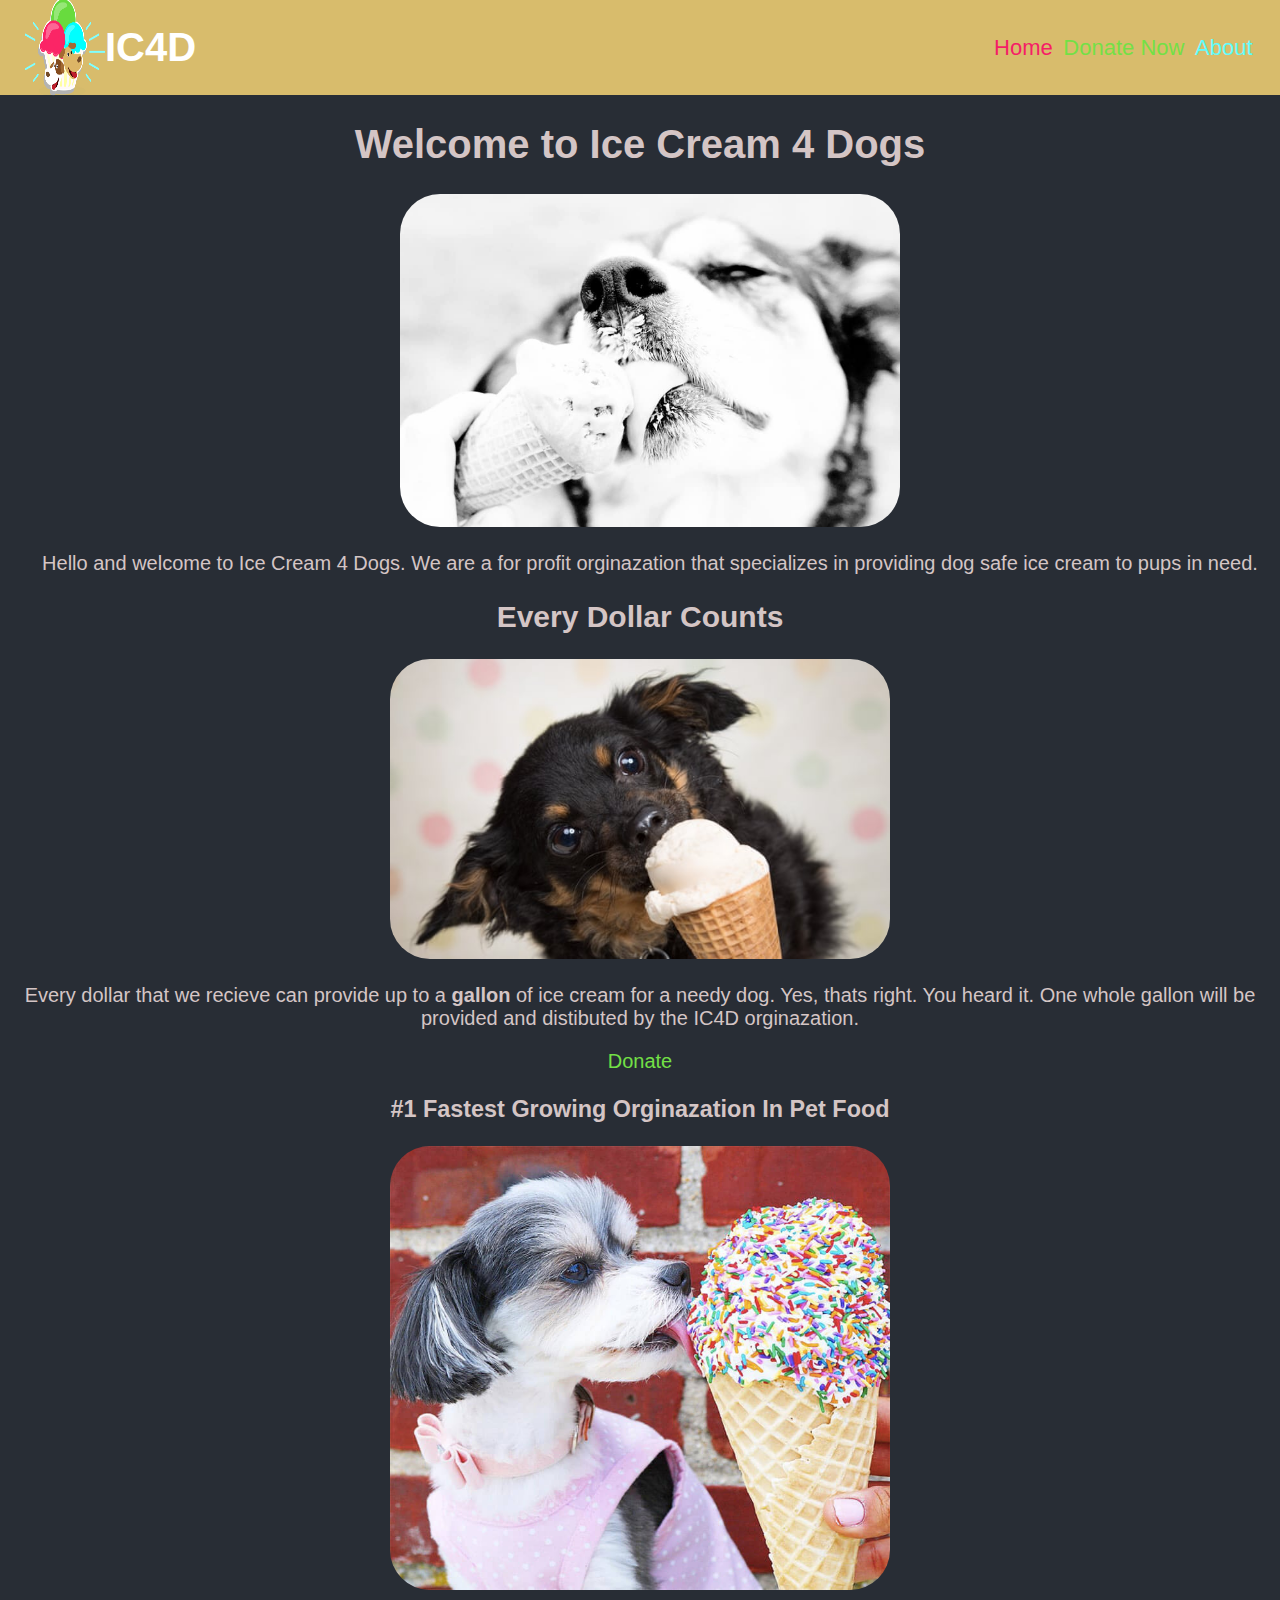
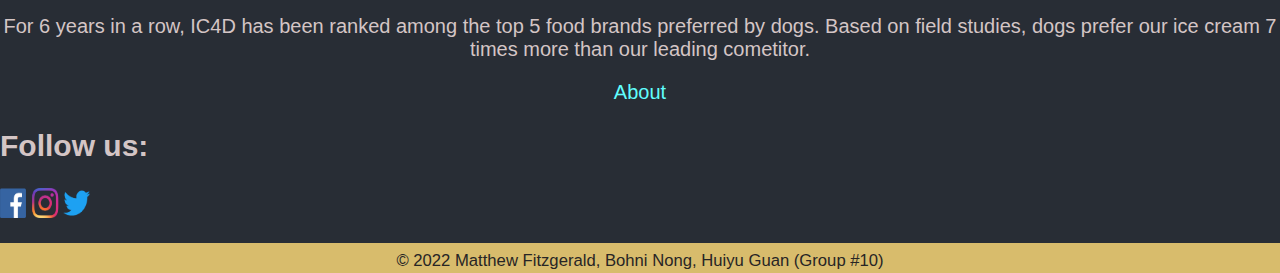
<file: index.html>
<!DOCTYPE html>
<html>
    <head>
        <title>Ice Cream 4 Dogs</title>
        <link rel="apple-touch-icon" sizes="180x180" href="apple-touch-icon.png">
        <link rel="icon" type="image/png" sizes="32x32" href="favicon-32x32.png">
        <link rel="icon" type="image/png" sizes="16x16" href="favicon-16x16.png">
        <link rel="stylesheet" href="styles/stylesheet.css">
    </head>
<body >
    <nav id="navbar">
        <a href ="index.html">
            <img src="img/logo4.png" alt="" width="80px"
            href="index.html">
            <h1 class="logo-name">IC4D</h1>
            <div id="navbar-links">
                <a class = "home" href="index.html">Home</a>
                <a class = "donate" href="src/donation.html">Donate Now</a>
                <a class = "about" href="src/about.html">About</a>
            </div>
        </a>
    </nav>
    <div class="center">
        <h1 class="center">Welcome to Ice Cream 4 Dogs</h1>
        <div class="head-1">
        <img src="img/dog-eating-icecream-1.jpg" class="rect-img">
        <p> Hello and welcome to Ice Cream 4 Dogs. We are a for profit orginazation that specializes in providing dog safe ice cream to pups in need.</p>
        </div>
    </div>

    <div class="center">
        <h2 class="center">Every Dollar Counts</h2>
        <img src="img/dog-looking-icecream.jpg" class="rect-img">
        <p>Every dollar that we recieve can provide up to a <strong>gallon</strong> of ice cream for a needy dog. Yes, thats right. You heard it. One whole gallon will be provided and distibuted by the IC4D orginazation.</p>
        <p><a class = "index-donate"href="src/donation.html">Donate</a></p>
    </div>

    <div class="center">
        <h3>#1 Fastest Growing Orginazation In Pet Food</h3>
        <img src="img/dog-eating-icecream.jpg" class="rect-img">
        <p>For 6 years in a row, IC4D has been ranked among the top 5 food brands preferred by dogs. Based on field studies, dogs prefer our ice cream 7 times more than our leading cometitor.</p>
        <p><a class="index-about"href="src/about.html">About</a></p>
    </div>
    <footer>
        <h2>Follow us:</h2>
        <div class =  "follow-up">
            <a href=""><img src="img/facebooktwitter-logo.png" alt="follow-up-logo" width="90" height="30" /></a>
        <p class ="footer-p"><small>© 2022 Matthew Fitzgerald, Bohni Nong, Huiyu Guan (Group #10)</small></p>
        </div>
    </footer>
</body>
    </html>
</file>
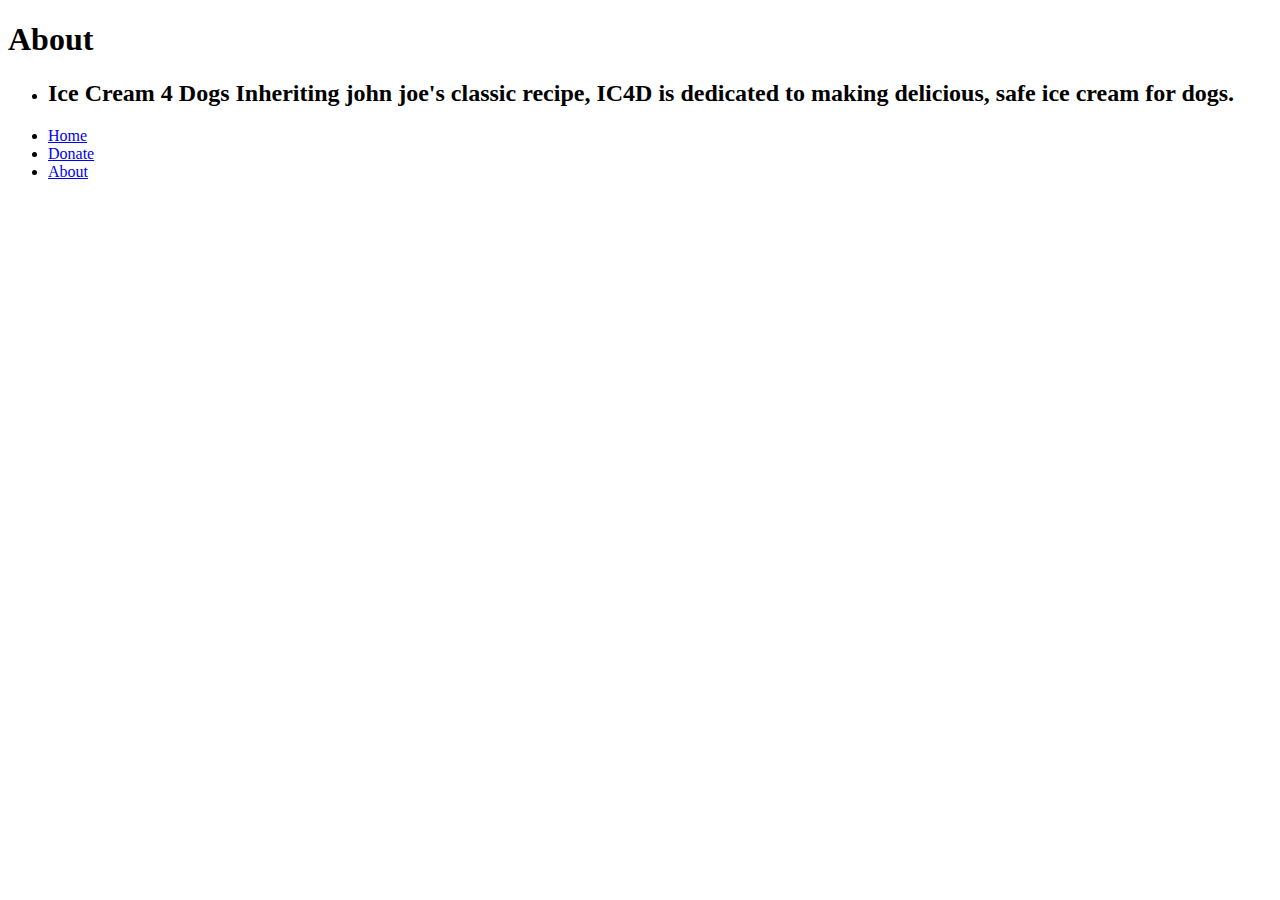
<file: about.html>
<!DOCTYPE html>
<html lang="en">
<head>
	<title>Ice Cream 4 Dogs</title>
	<meta charset="utf-8">
	<link rel="stylesheet" type="text/css" href="">
	<script type="text/javascript"></script>
</head>

<body>

	<section id="about"></section>
		<h1>About</h1>
		<ul>
			<li><h2>Ice Cream 4 Dogs Inheriting john joe's classic recipe, IC4D is dedicated to making delicious, safe ice cream for dogs.</h2></li>
		</ul>

				<nav class = "horizontalNavigation">
			<ul>
				<li><a href="home.html">Home</a></li>
				<li><a href="donate.html">Donate</a></li>
				<li><a href="about.html">About</a></li>
			</ul>
		</nav>
</body>
</file>
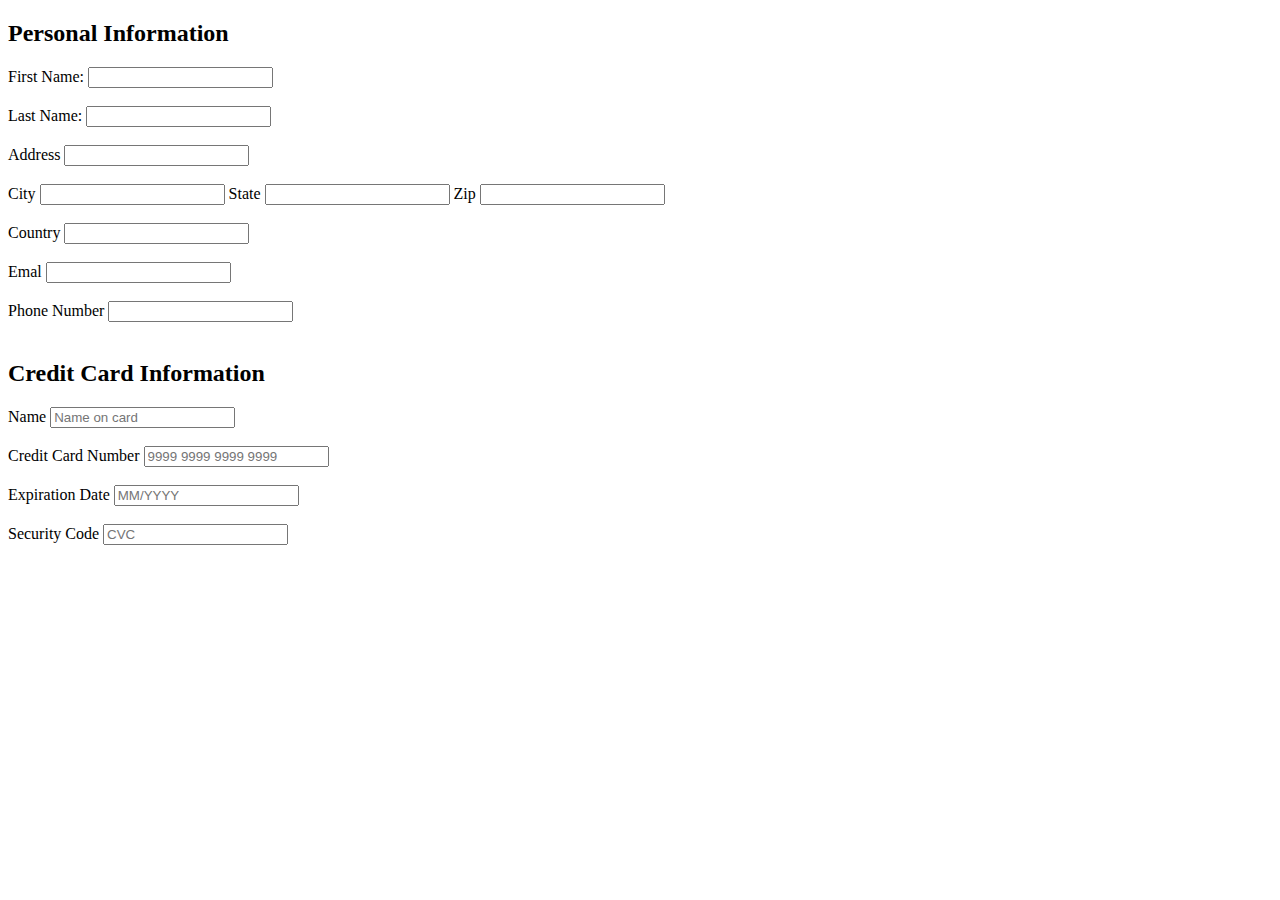
<file: donation.html>
<!DOCTYPE html>
<html lang=em>
    <head>
        <meta charset="utf-8">
        <title>Donation for Ice Cream For Dogs</title>
    </head>
    <body>
        <form>
            <h2>Personal Information</h2>
            <label for="fname">First Name: </label>
            <input type="text" class = "fname"><br><br>

            <label for="lname">Last Name: </label>
            <input type="text" class="lname"><br><br>

            <label for="address">Address </label>
            <input type="text" class="address"><br><br>

            <label for="city">City </label>
            <input type="text" class="city">

            <label for="state">State </label>
            <input type="text" class="state">

            <label for="zip">Zip </label>
            <input type="text" class="zip"><br><br>
            
            <label for="country">Country </label>
            <input type="text" class="country"><br><br>

            <label for="email">Emal </label>
            <input type="text" class="email"><br><br>

            <label for="phone">Phone Number </label>
            <input type="text" class="phone"><br><br>

            <h2>Credit Card Information</h2>
            <label for="credit--name">Name </label>
            <input type="text" class="credit--name" placeholder="Name on card"><br><br>

            <label for="credit--num">Credit Card Number </label>
            <input type="text" class="credit--num" placeholder="9999 9999 9999 9999"><br><br>

            <label for="credit--exDate">Expiration Date </label>
            <input type="text" class="credit--exDate" placeholder="MM/YYYY"><br><br>

            <label for="credit--code">Security Code </label>
            <input type="text" class="credit--code" placeholder="CVC"><br><br>
            

        </form>
    </body>
</html>
</file>
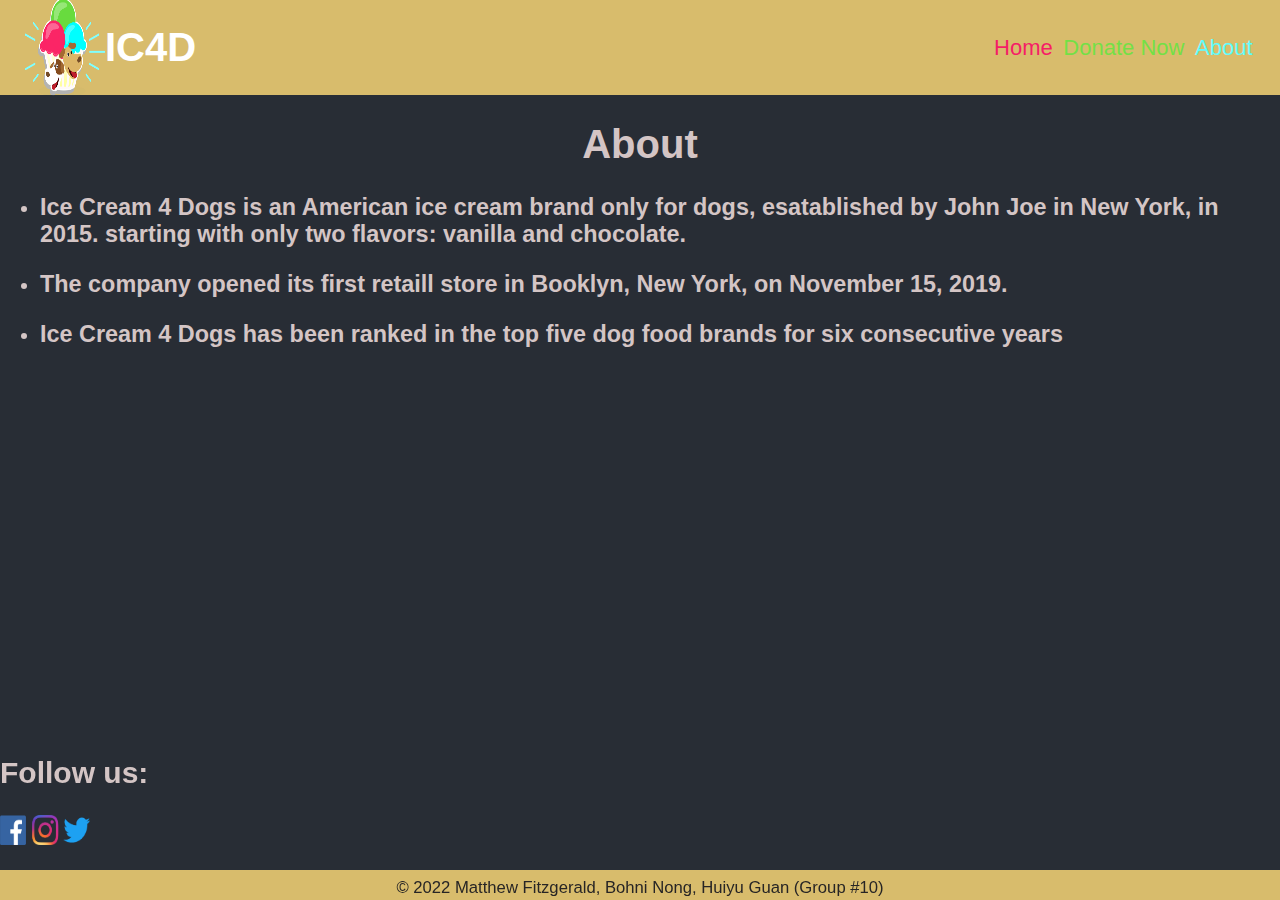
<file: src/about.html>
<!DOCTYPE html>
<html lang="en">
<head>
	<title>Ice Cream 4 Dogs</title>
	<meta charset="utf-8">
	<link rel="stylesheet" type="text/css" href="../styles/stylesheet.css">
	<script type="text/javascript"></script>
	<link rel="apple-touch-icon" sizes="180x180" href="apple-touch-icon.png">
	<link rel="icon" type="image/png" sizes="32x32" href="../favicon-32x32.png">
	<link rel="icon" type="image/png" sizes="16x16" href="../favicon-16x16.png">

</head>
<body>
	<nav id="navbar">
		<a href ="../index.html">
			<img src="../img/logo4.png" alt="" width="80px"
			href="../index.html">
			<h1 class="logo-name">IC4D</h1>
			<div id="navbar-links">
				<a class = "home" href="../index.html">Home</a>
				<a class = "donate" href="../src/donation.html">Donate Now</a>
				<a class = "about" href="../src/about.html">About</a>
			</div>
		</a>
	</nav>
	<section id="about" >
		<h1 style="text-align: center;">About</h1>
		<ul>
			<li><h3>Ice Cream 4 Dogs is an American ice cream brand only for dogs, esatablished by John Joe in New York, in 2015. starting with only two flavors: vanilla and chocolate.</h3></li>
			<li><h3>The company opened its first retaill store in Booklyn, New York, on November 15, 2019. </h3></li>
			<li><h3>Ice Cream 4 Dogs has been ranked in the top five dog food brands for six consecutive years</h3></li>
		</ul>
	</section>
    <footer class = "about-footer">
        <h2>Follow us:</h2>
        <div class =  "follow-up">
            <a href=""><img src="../img/facebooktwitter-logo.png" alt="follow-up-logo" width="90" height="30" /></a></div>
        <p class="footer-p"><small>© 2022 Matthew Fitzgerald, Bohni Nong, Huiyu Guan (Group #10)</small></p>
    </footer>

</body>
</html>
</file>
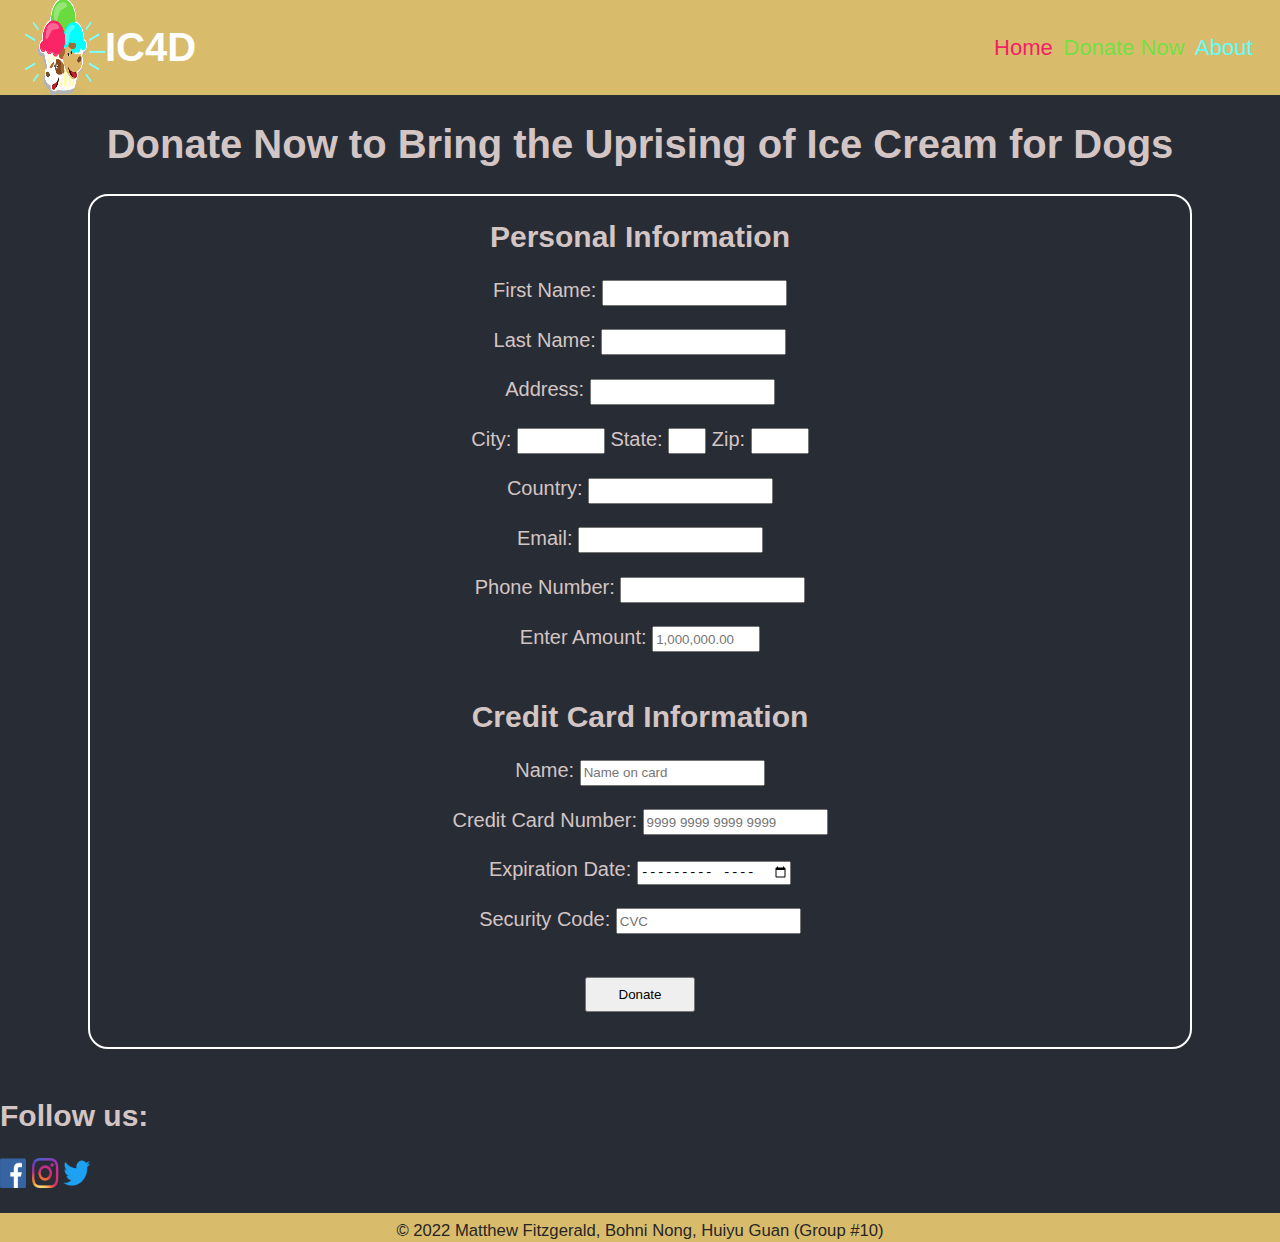
<file: src/donation.html>
<!DOCTYPE html>
<html lang=em>
    <head>
        <meta charset="utf-8">
        <title>Donation for Ice Cream For Dogs</title>
        <link rel="stylesheet" href="../styles/stylesheet.css">
        <link rel="apple-touch-icon" sizes="180x180" href="apple-touch-icon.png">
        <link rel="icon" type="image/png" sizes="32x32" href="../favicon-32x32.png">
        <link rel="icon" type="image/png" sizes="16x16" href="../favicon-16x16.png">

    </head>
    <nav id="navbar">
        <a href ="../index.html">
            <img src="../img/logo4.png" alt="" width="80px"
            href="../index.html">
            <h1 class="logo-name">IC4D</h1>
            <div id="navbar-links">
                <a class = "home" href="../index.html">Home</a>
                <a class = "donate" href="../src/donation.html">Donate Now</a>
                <a class = "about" href="../src/about.html">About</a>
            </div>
        </a>
    </nav>
    <body>
        <h1 class="form-title">Donate Now to Bring the Uprising of Ice Cream for Dogs</h1>
        <form>
            <h2>Personal Information</h2>
            <label for="fname">First Name: </label>
            <input type="text" class ="fname"><br><br>

            <label for="lname">Last Name: </label>
            <input type="text" class="lname"><br><br>

            <label for="address">Address: </label>
            <input type="text" class="address"><br><br>

            <label for="city">City: </label>
            <input type="text" class="city">

            <label for="state">State: </label>
            <input type="text" pattern="[A-Z]{2}"class="state">

            <label for="zip">Zip: </label>
            <input type="integer" pattern="[0-9]{5}" class="zip"><br><br>
            
            <label for="country">Country: </label>
            <input type="text" class="country"><br><br>

            <label for="email">Email: </label>
            <input type="text" class="email" pattern="[a-z0-9._%+-]+@[a-z0-9.-]+\.[a-z]{2,}$"><br><br>

            <label for="phone">Phone Number: </label>
            <input type="text" class="phone" pattern="[0-9]{10}" ><br><br>

            <label for="currency">Enter Amount: </label>
            <input type="text" class="currency" pattern="^\$\d{1,3}(,\d{3})*(\.\d+)?$" placeholder="1,000,000.00"><br><br>

            <h2>Credit Card Information</h2>
            <label for="credit--name">Name: </label>
            <input type="text" class="credit--name" placeholder="Name on card"><br><br>

            <label for="credit--num">Credit Card Number: </label>
            <input type="text" class="credit--num" placeholder="9999 9999 9999 9999" pattern="[0-9]{16}"><br><br>

            <label for="credit--exDate">Expiration Date: </label>
            <input type="month" class="credit--exDate"><br><br>

            <label for="credit--code">Security Code: </label>
            <input type="text" class="credit--code" placeholder="CVC" pattern="[0-9]{3,4}"><br><br>
            
            <input type="submit" value="Donate" class="sumbit" onClick="return confirm('Are you sure?')">
        </form>
    <footer>
        <h2>Follow us:</h2>
        <div class =  "follow-up">
            <a href=""><img src="../img/facebooktwitter-logo.png" alt="follow-up-logo" width="90" height="30" /></a></div>
        <p class = "footer-p"><small>© 2022 Matthew Fitzgerald, Bohni Nong, Huiyu Guan (Group #10)</small></p>
    </footer>
    </body>
</html>
</file>
<file: styles/stylesheet.css>
body{
    margin:0;
    background-color: #282D35;
    font-family: Inter, sans-serif;
    color:rgb(212, 197, 197);
    font-size: 20px;
}
#navbar{
  background-color: rgb(216, 188, 108);
  display: flex;
  align-items: center;
  height: 35px;
  padding:30px 25px;
}
#navbar > a{
    display: flex;
    text-decoration: none;
}
.logo-name{
    color:white;
}
#navbar-links{
    margin-left:auto;
}
#navbar-links > a{
    text-decoration: none;
    padding: 2.5px;
    font-size: 22px;
}
#navbar-links > a:hover{
    font-weight: bold;
    font-size: 30px;
    border: 5px inset;
    border-radius: 10px;
}
.index-donate{
    text-decoration: none;
    color:rgb(115, 224, 70);
}
.index-donate:hover{
    font-weight: bold;
    font-size: 30px;
}
.index-about{
    color:rgb(96, 253, 253);
    text-decoration: none;
}
.index-about:hover{
    font-weight: bold;
    font-size: 30px; 
}
.form-title{
    text-align: center;
}
form{
    margin: 20px auto 50px;
    padding: 0 50px 35px;
    text-align: center;
    border:2px solid white;
    border-radius: 20px;
    max-width: 1000px;
}
form > input{
    height:20px;
}
.home{
    color:rgb(245, 30, 103)
}
.donate{
    color:rgb(115, 224, 70)
}
.about{
    color:rgb(96, 253, 253)
}
.zip{
    width: 50px;
}
.state{
    width:30px;
}
.city{
    width:80px;
}
.currency{
    width:100px;
}
.sumbit{
    margin-top: 20px;
    width: 110px;
    height: 35px;
}
.footer-p{
    background-color: rgb(216, 188, 108);
    text-align: center;
    padding-top: 5px;
    margin-bottom: 0;
    height:25px;
    color:rgb(39, 37, 37);
}

.about-footer{
    position: fixed;
    bottom:0;
    width: 100%;
}
.container{
    width: 950px;
    margin-left:auto;
}
.title-1{
    text-align: center;
}
.head-1{
    margin-left: 20px;
}
.rect-img{
    border-radius: 40px;;
    max-width: 500px;
}
.center{
    text-align: center;
}
</file>
